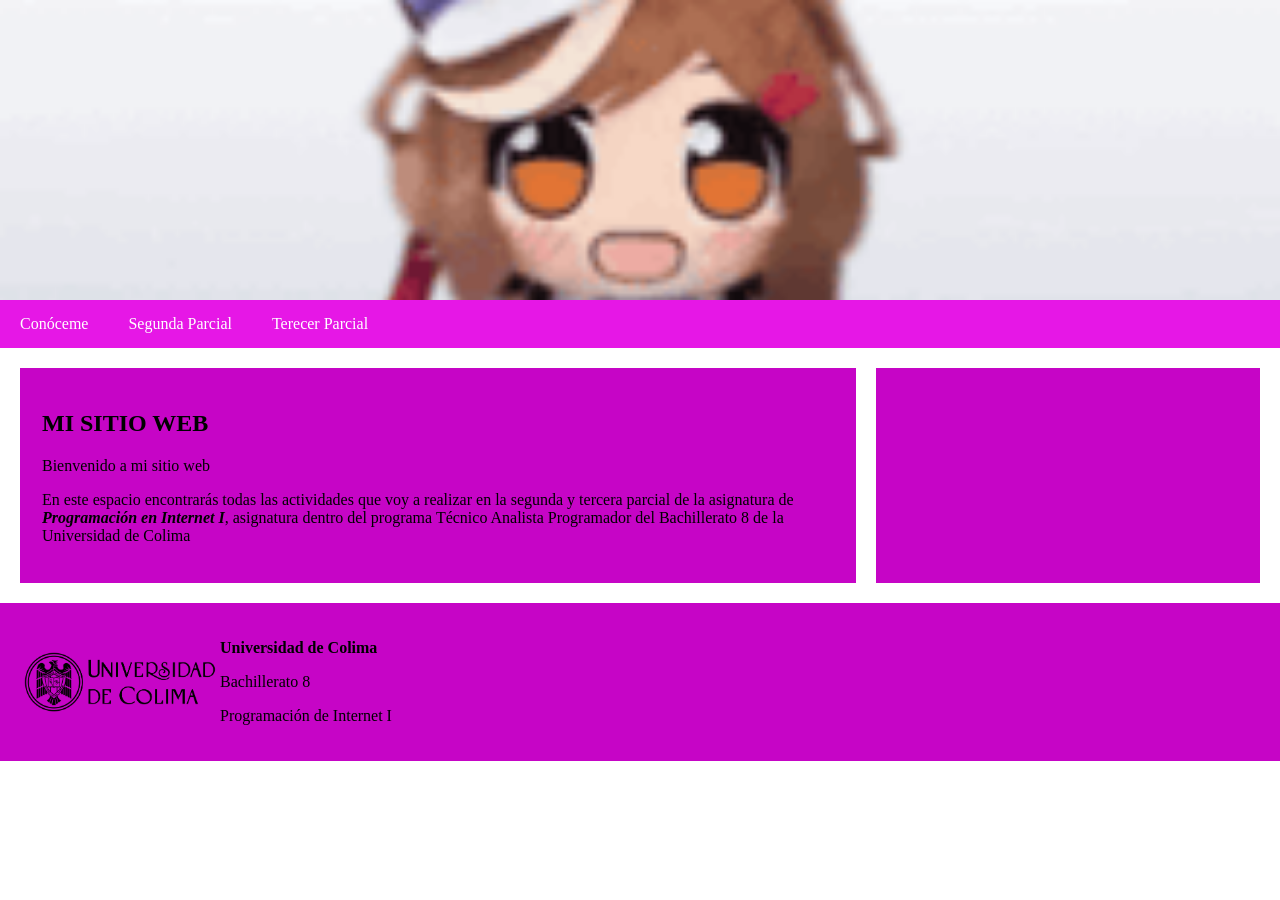
<file: informacion.html>
<!DOCTYPE html>
<html lang="en">
<head>
    <meta charset="UTF-8">
    <meta name="viewport" content="width=device-width, initial-scale=1.0">
    <title>Mi sitio web</title>
    <!-- Hacemos referencia a los estilos de mi página -->
     <link rel="stylesheet" href="estilos.css">
</head>
<body>
    <header><img src="Multimedia/mambo.gif"></header>
    <nav>
        <ul>
            <li><a href="#">Conóceme</a>
            <ul>
                <li><a href="informacion.html">Información personal</a></li>
                <li><a href="pasatiempos.html">Pasatiempos</a></li>
            </ul>
        </li>
        <li><a href="#">Segunda Parcial</a></li>
        <li><a href="#">Terecer Parcial</a></li>
    </ul>
</nav>
<section>
    <aside class="principal"><h2>MI SITIO WEB</h2>
        <p>Bienvenido a mi sitio web</p>
        <p>En este espacio encontrarás todas las actividades que voy a realizar en la 
            segunda y tercera parcial de la asignatura de <b><i>Programación en Internet I</i></b>, 
        asignatura dentro del programa Técnico Analista Programador del Bachillerato 8 de la 
    Universidad de Colima</p>
    </aside>
    <aside class="secundario">
    </aside>
</section>
<footer>
    <img src="Multimedia/PNG 2L izq/UdeC_2L izq Negro.png">
    <div>
        <p><strong>Universidad de Colima</strong></p>
        <p>Bachillerato 8</p>
        <p>Programación de Internet I</p>
    </div>
</footer>   
</body>
</html>
</file>
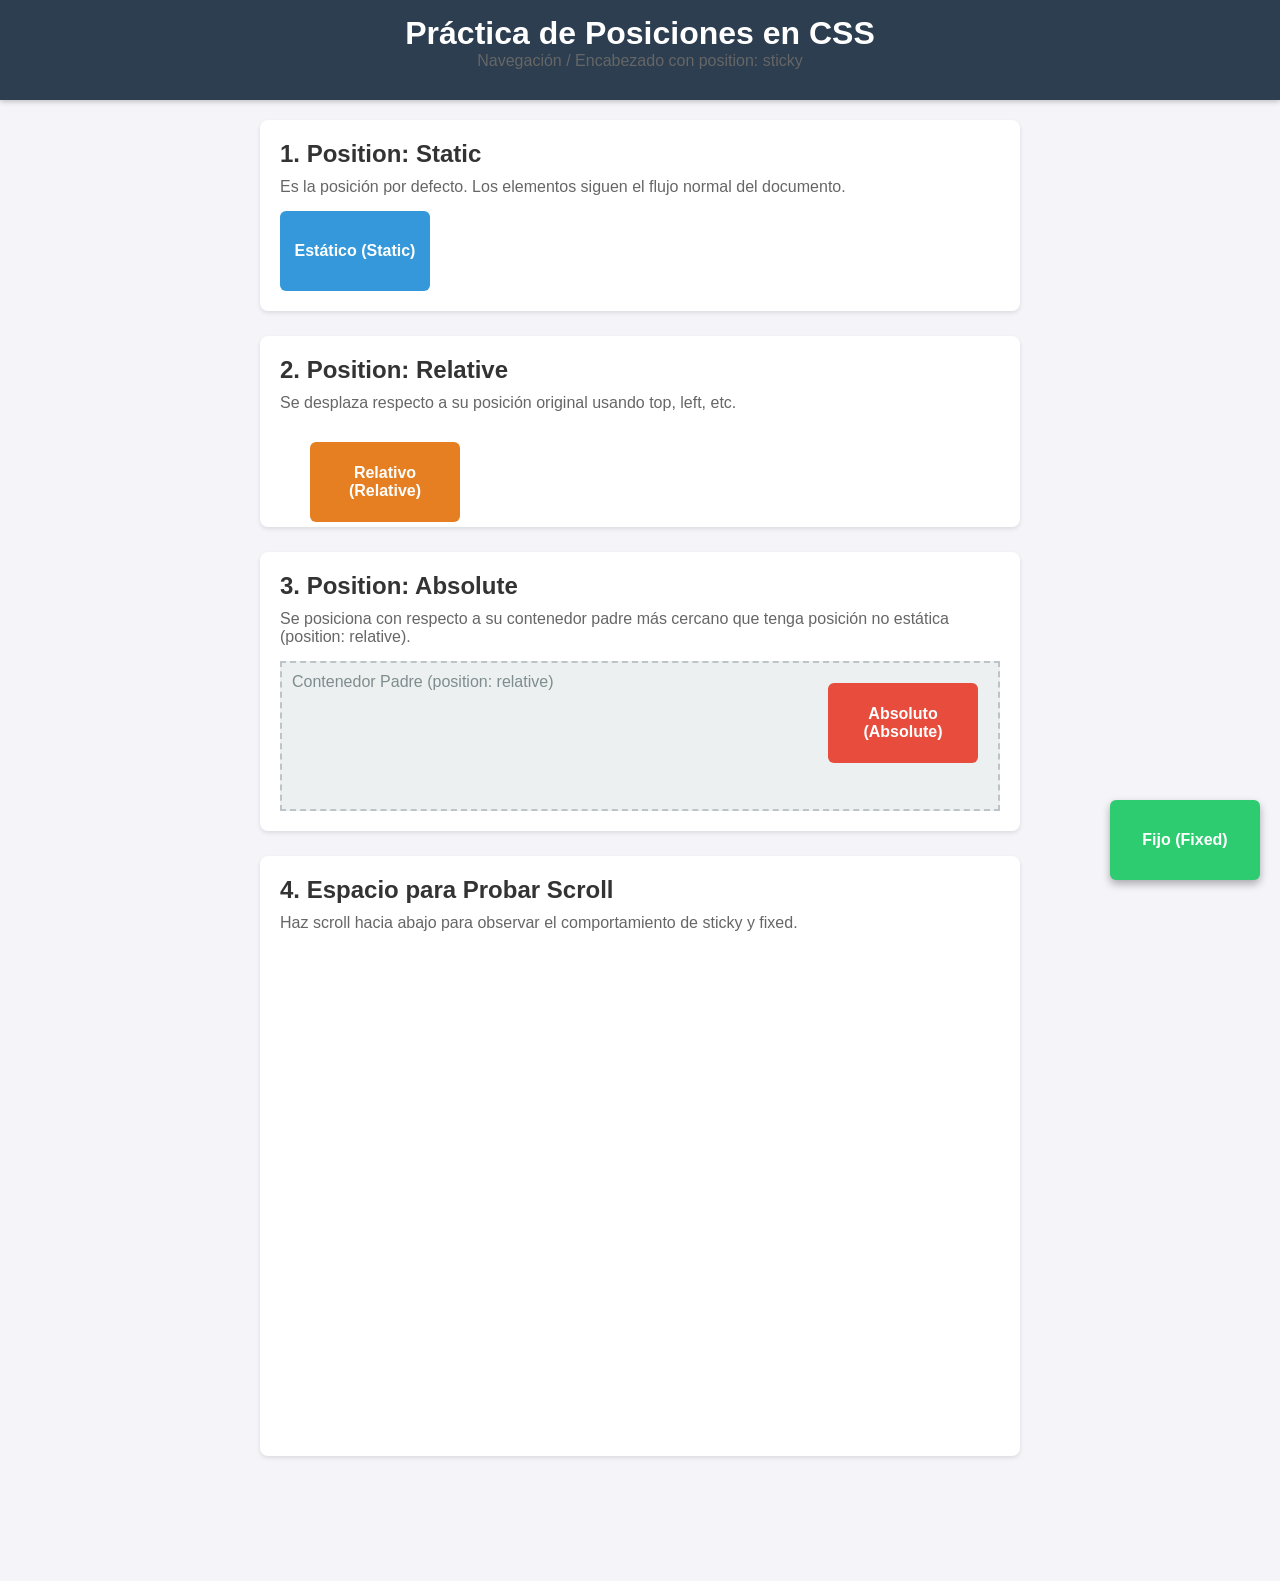
<file: Práctica de posiciones.html>
<!DOCTYPE html>
<html lang="es">
<head>
  <meta charset="UTF-8">
  <meta name="viewport" content="width=device-width, initial-scale=1.0">
  <title>Práctica de Posiciones CSS</title>
  <link rel="stylesheet" href="estilos-posiciones.css">
</head>
<body>

  <!-- Elemento Sticky (Encabezado pegajoso) -->
  <header class="header-sticky">
    <h1>Práctica de Posiciones en CSS</h1>
    <p>Navegación / Encabezado con <code>position: sticky</code></p>
  </header>

  <main class="main-container">
    <section>
      <h2>1. Position: Static</h2>
      <p>Es la posición por defecto. Los elementos siguen el flujo normal del documento.</p>
      <div class="box box-static">Estático (Static)</div>
    </section>

    <section>
      <h2>2. Position: Relative</h2>
      <p>Se desplaza respecto a su posición original usando <code>top</code>, <code>left</code>, etc.</p>
      <div class="box box-relative">Relativo (Relative)</div>
    </section>

    <section>
      <h2>3. Position: Absolute</h2>
      <p>Se posiciona con respecto a su contenedor padre más cercano que tenga posición no estática (<code>position: relative</code>).</p>
      <div class="relative-parent">
        Contenedor Padre (<code>position: relative</code>)
        <div class="box box-absolute">Absoluto (Absolute)</div>
      </div>
    </section>

    <section style="height: 600px;">
      <h2>4. Espacio para Probar Scroll</h2>
      <p>Haz scroll hacia abajo para observar el comportamiento de <code>sticky</code> y <code>fixed</code>.</p>
    </section>
  </main>

  <!-- Elemento Fixed (Caja fija en la esquina inferior derecha) -->
  <div class="box box-fixed">
    Fijo (Fixed)
  </div>

</body>
</html>
</file>
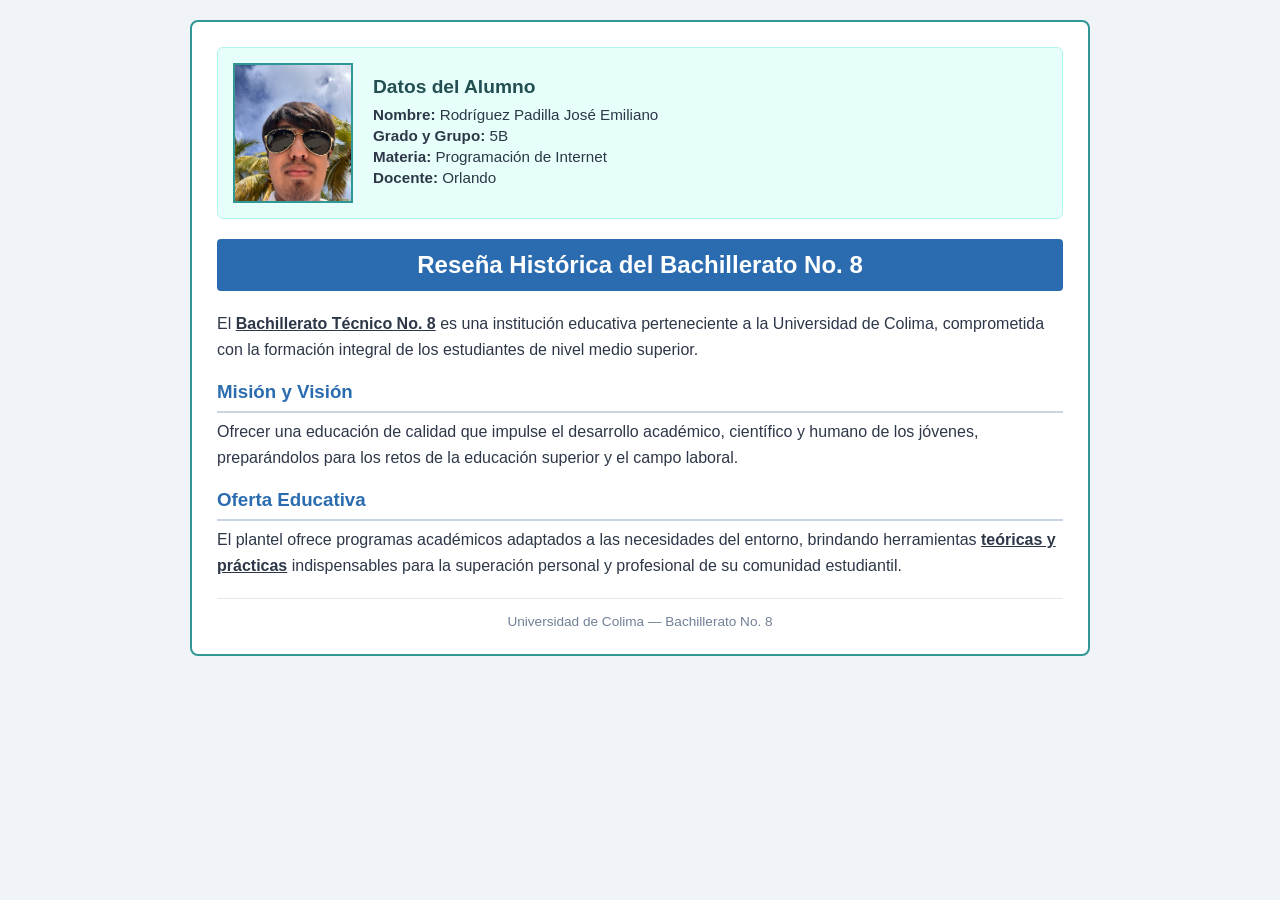
<file: Práctica uno.html>
<!DOCTYPE html>
<html lang="es">
<head>
    <meta charset="UTF-8">
    <meta name="viewport" content="width=device-width, initial-scale=1.0">
    <title>Reseña Bachillerato 8</title>
    <link rel="stylesheet" href="estilos1.css">
</head>
<body>

    <!-- Contenedor principal que envuelve toda la página -->
    <div id="contenedor-principal">

        <!-- Encabezado con datos del alumno y fotografía -->
        <div id="encabezado">
            <div id="foto-alumno">
                <img src="Multimedia/tu-foto.jpeg" width="200" alt="Fotografía del Alumno">
            </div>
            <div id="datos-alumno">
                <h2>Datos del Alumno</h2>
                <p><strong>Nombre:</strong> Rodríguez Padilla José Emiliano</p>
                <p><strong>Grado y Grupo:</strong> 5B</p>
                <p><strong>Materia:</strong> Programación de Internet</p>
                <p><strong>Docente:</strong> Orlando</p>
            </div>
        </div>

        <!-- Título principal del documento -->
        <div id="titulo-seccion">
            <h1>Reseña Histórica del Bachillerato No. 8</h1>
        </div>

        <!-- Contenido de la reseña -->
        <div id="contenido-resena">
            <div class="bloque-texto">
                <p>
                    El <span class="destacado-subrayado">Bachillerato Técnico No. 8</span> es una institución educativa perteneciente a la Universidad de Colima, comprometida con la formación integral de los estudiantes de nivel medio superior.
                </p>
            </div>

            <div class="bloque-texto">
                <h3>Misión y Visión</h3>
                <p>
                    Ofrecer una educación de calidad que impulse el desarrollo académico, científico y humano de los jóvenes, preparándolos para los retos de la educación superior y el campo laboral.
                </p>
            </div>

            <div class="bloque-texto">
                <h3>Oferta Educativa</h3>
                <p>
                    El plantel ofrece programas académicos adaptados a las necesidades del entorno, brindando herramientas <span class="destacado-subrayado">teóricas y prácticas</span> indispensables para la superación personal y profesional de su comunidad estudiantil.
                </p>
            </div>
        </div>

        <!-- Pie de página -->
        <div id="pie-pagina">
            <p>Universidad de Colima — Bachillerato No. 8</p>
        </div>

    </div>

</body>
</html>
</file>
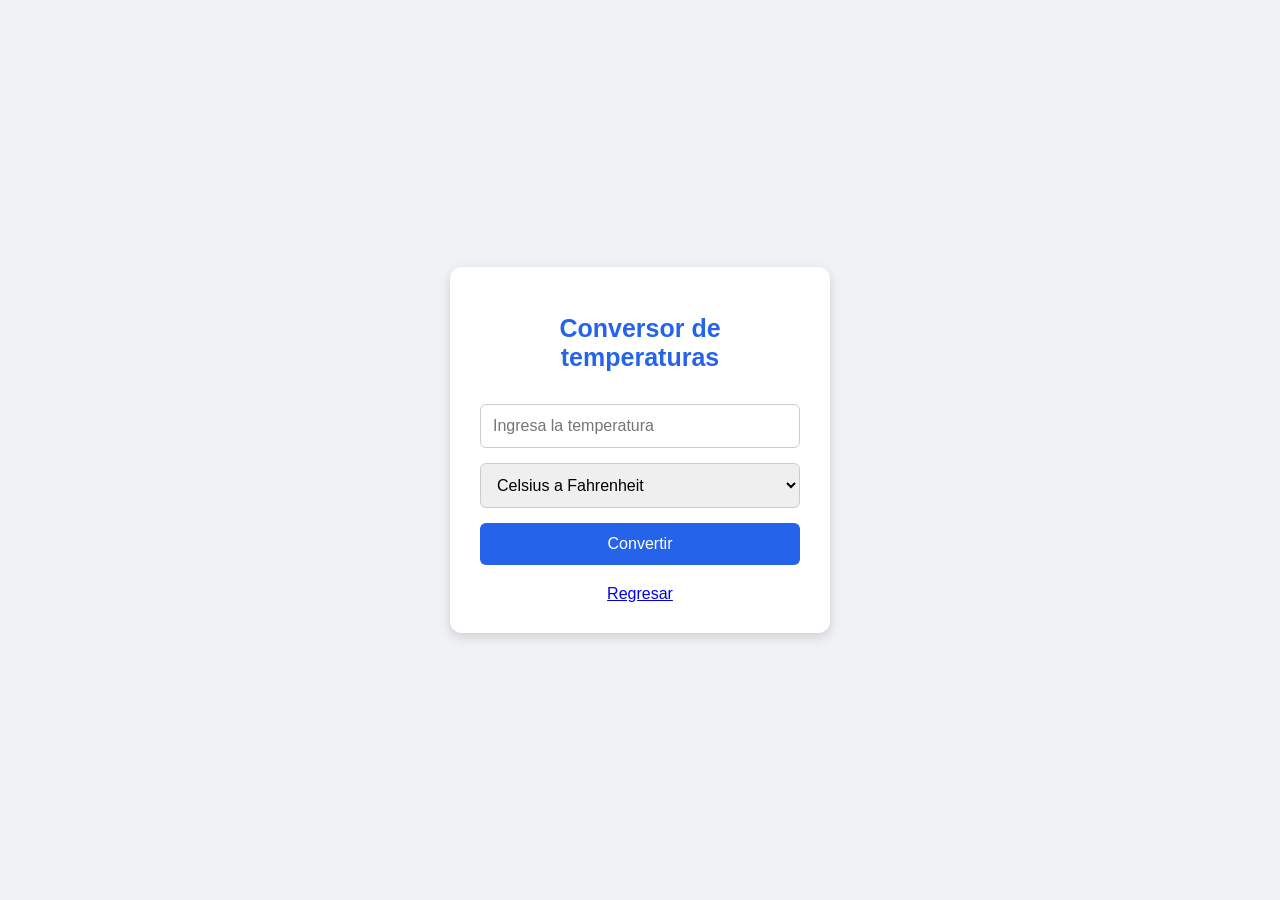
<file: temperaturas.html>
<!DOCTYPE html>
<html lang="es">
<head>
    <meta charset="UTF-8">
    <meta name="viewport" content="width=device-width, initial-scale=1.0">
    <title>Conversor de temperaturas</title>
    <link rel="stylesheet" href="temperaturas.css">
</head>

<body>

    <div class="contenedor">

        <h1>Conversor de temperaturas</h1>

        <input
            type="number"
            id="temperatura"
            placeholder="Ingresa la temperatura"
            step="any"
        >

        <select id="conversion">
            <option value="celsius">Celsius a Fahrenheit</option>
            <option value="fahrenheit">Fahrenheit a Celsius</option>
        </select>

        <button id="btnConvertir">Convertir</button>

        <p id="resultado"></p>

        <a href="index.html">Regresar</a>

    </div>

    <script src="temperaturas.js"></script>

</body>
</html>
</file>
<file: estilos.css>
body{
    margin: 0;
}
/*Estilos del encabezado */
header{
    width: 100%;
    height: 300px;
}
header img{
    width: 100%;
    height: 300px;
    object-fit: cover;
}
/* Estilos del menú */
nav{
    background-color: rgba(229, 9, 229, 0.942);
}
nav ul{
    list-style: none;
    margin: 0;
    padding: 0;
}
nav > ul{
    display: flex;
}
nav li{
    position: relative;
}
nav a{
    display: block;
    color: white;
    text-decoration: none;
    padding: 15px 20px  ;
}
nav a:hover{
    background-color: rgb(189, 5, 189);
}
/* Estilos del submenu */
nav li ul{
    display: none;
    position: absolute;
    background-color: rgb(218, 11, 218);
    min-width: 180px;
}
nav li:hover ul{
    display: block;
}
footer{
    background-color: rgb(198, 5, 198);
    color: black;
    display: flex;
    align-items: center;
    padding: 20px;
}
footer img{
    width: 200px;
}
section{
    display: flex;
    gap: 20px;
    padding: 20px;
    min-width: 350;
}
.principal{
    width: 70%;
    background-color: rgb(198, 5, 198);
    padding: 20px;
    border: 2px solid rgb(198, 5, 198);
}
.secundario{
    width: 30%;
    background-color: rgb(198, 5, 198);
    padding: 20px;
    border: 2px solid rgb(198, 5, 198);
}
</file>
<file: estilos-posiciones.css>
* {
  box-sizing: border-box;
  margin: 0;
  padding: 0;
  font-family: Arial, sans-serif;
}

body {
  background-color: #f4f4f9;
  padding-bottom: 100px;
}

/* 1. Header con Position: Sticky */
.header-sticky {
  position: sticky;
  top: 0;
  background-color: #2c3e50;
  color: #ffffff;
  text-align: center;
  padding: 15px;
  z-index: 100;
  box-shadow: 0 2px 5px rgba(0,0,0,0.2);
}

.main-container {
  max-width: 800px;
  margin: 20px auto;
  padding: 0 20px;
}

section {
  background: white;
  margin-bottom: 25px;
  padding: 20px;
  border-radius: 8px;
  box-shadow: 0 2px 4px rgba(0,0,0,0.1);
}

h2 {
  color: #333;
  margin-bottom: 10px;
}

p {
  color: #666;
  margin-bottom: 15px;
}

/* Estilo base para las cajas */
.box {
  width: 150px;
  height: 80px;
  color: white;
  display: flex;
  align-items: center;
  justify-content: center;
  font-weight: bold;
  border-radius: 6px;
  text-align: center;
  padding: 10px;
}

/* 2. Position: Static */
.box-static {
  position: static;
  background-color: #3498db;
}

/* 3. Position: Relative */
.box-relative {
  position: relative;
  top: 15px;
  left: 30px;
  background-color: #e67e22;
}

/* 4. Position: Absolute */
.relative-parent {
  position: relative;
  height: 150px;
  background-color: #ecf0f1;
  border: 2px dashed #bdc3c7;
  padding: 10px;
  color: #7f8c8d;
}

.box-absolute {
  position: absolute;
  top: 20px;
  right: 20px;
  background-color: #e74c3c;
}

/* 5. Position: Fixed */
.box-fixed {
  position: fixed;
  bottom: 20px;
  right: 20px;
  background-color: #2ecc71;
  box-shadow: 0 4px 8px rgba(0,0,0,0.3);
  z-index: 1000;
}
</file>
<file: estilos1.css>
/* Restablecimiento básico */
* {
    margin: 0;
    padding: 0;
    box-sizing: border-box;
}

body {
    font-family: Arial, Helvetica, sans-serif;
    background-color: #f0f4f8; /* Color de fondo general */
    color: #2d3748;
    padding: 20px;
}

/* Contenedor principal estructurado con DIV */
#contenedor-principal {
    max-width: 900px;
    margin: 0 auto;
    background-color: #ffffff;
    border: 2px solid #319795; /* Borde personalizado */
    border-radius: 8px;
    padding: 25px;
}

/* Encabezado: Datos y foto del alumno */
#encabezado {
    display: flex;
    align-items: center;
    background-color: #e6fffa; /* Fondo suave personalizado */
    border: 1px solid #b2f5ea;
    padding: 15px;
    border-radius: 6px;
    margin-bottom: 20px;
}

#foto-alumno {
    width: 120px;
    height: 140px;
    margin-right: 20px;
    border: 2px solid #319795;
    background-color: #e2e8f0;
}

#foto-alumno img {
    width: 100%;
    height: 100%;
    object-fit: cover;
}

#datos-alumno h2 {
    color: #234e52;
    margin-bottom: 8px;
    font-size: 1.2rem;
}

#datos-alumno p {
    margin-bottom: 4px;
    font-size: 0.95rem;
}

/* Sección de título */
#titulo-seccion {
    text-align: center;
    background-color: #2b6cb0; /* Color primario personalizado */
    color: #ffffff;
    padding: 12px;
    border-radius: 4px;
    margin-bottom: 20px;
}

#titulo-seccion h1 {
    font-size: 1.5rem;
}

/* Bloques de texto y formato */
#contenido-resena {
    line-height: 1.6;
    margin-bottom: 20px;
}

.bloque-texto {
    margin-bottom: 15px;
}

.bloque-texto h3 {
    color: #2b6cb0;
    margin-bottom: 6px;
    border-bottom: 2px solid #cbd5e0;
    padding-bottom: 4px;
}

/* Subrayado solicitado en los requerimientos */
.destacado-subrayado {
    text-decoration: underline;
    font-weight: bold;
}

/* Pie de página */
#pie-pagina {
    text-align: center;
    padding-top: 15px;
    border-top: 1px solid #e2e8f0;
    font-size: 0.85rem;
    color: #718096;
}
</file>
<file: temperaturas.css>
body {
            font-family: Arial, sans-serif;
            background-color: #f0f2f5;
            display: flex;
            justify-content: center;
            align-items: center;
            min-height: 100vh;
            margin: 0;
        }

        .contenedor {
            background-color: white;
            padding: 30px;
            border-radius: 12px;
            box-shadow: 0 4px 12px rgba(0,0,0,0.15);
            width: 320px;
            text-align: center;
        }

        h1 {
            color: #2563eb;
            font-size: 25px;
        }

        input, select, button {
            width: 100%;
            padding: 12px;
            margin-top: 15px;
            box-sizing: border-box;
            border-radius: 6px;
            font-size: 16px;
        }

        input, select {
            border: 1px solid #ccc;
        }

        button {
            background-color: #2563eb;
            color: white;
            border: none;
            cursor: pointer;
        }

        button:hover {
            background-color: #1d4ed8;
        }

        #resultado {
            margin-top: 20px;
            font-size: 18px;
            font-weight: bold;
            color: #15803d;
        }
</file>
